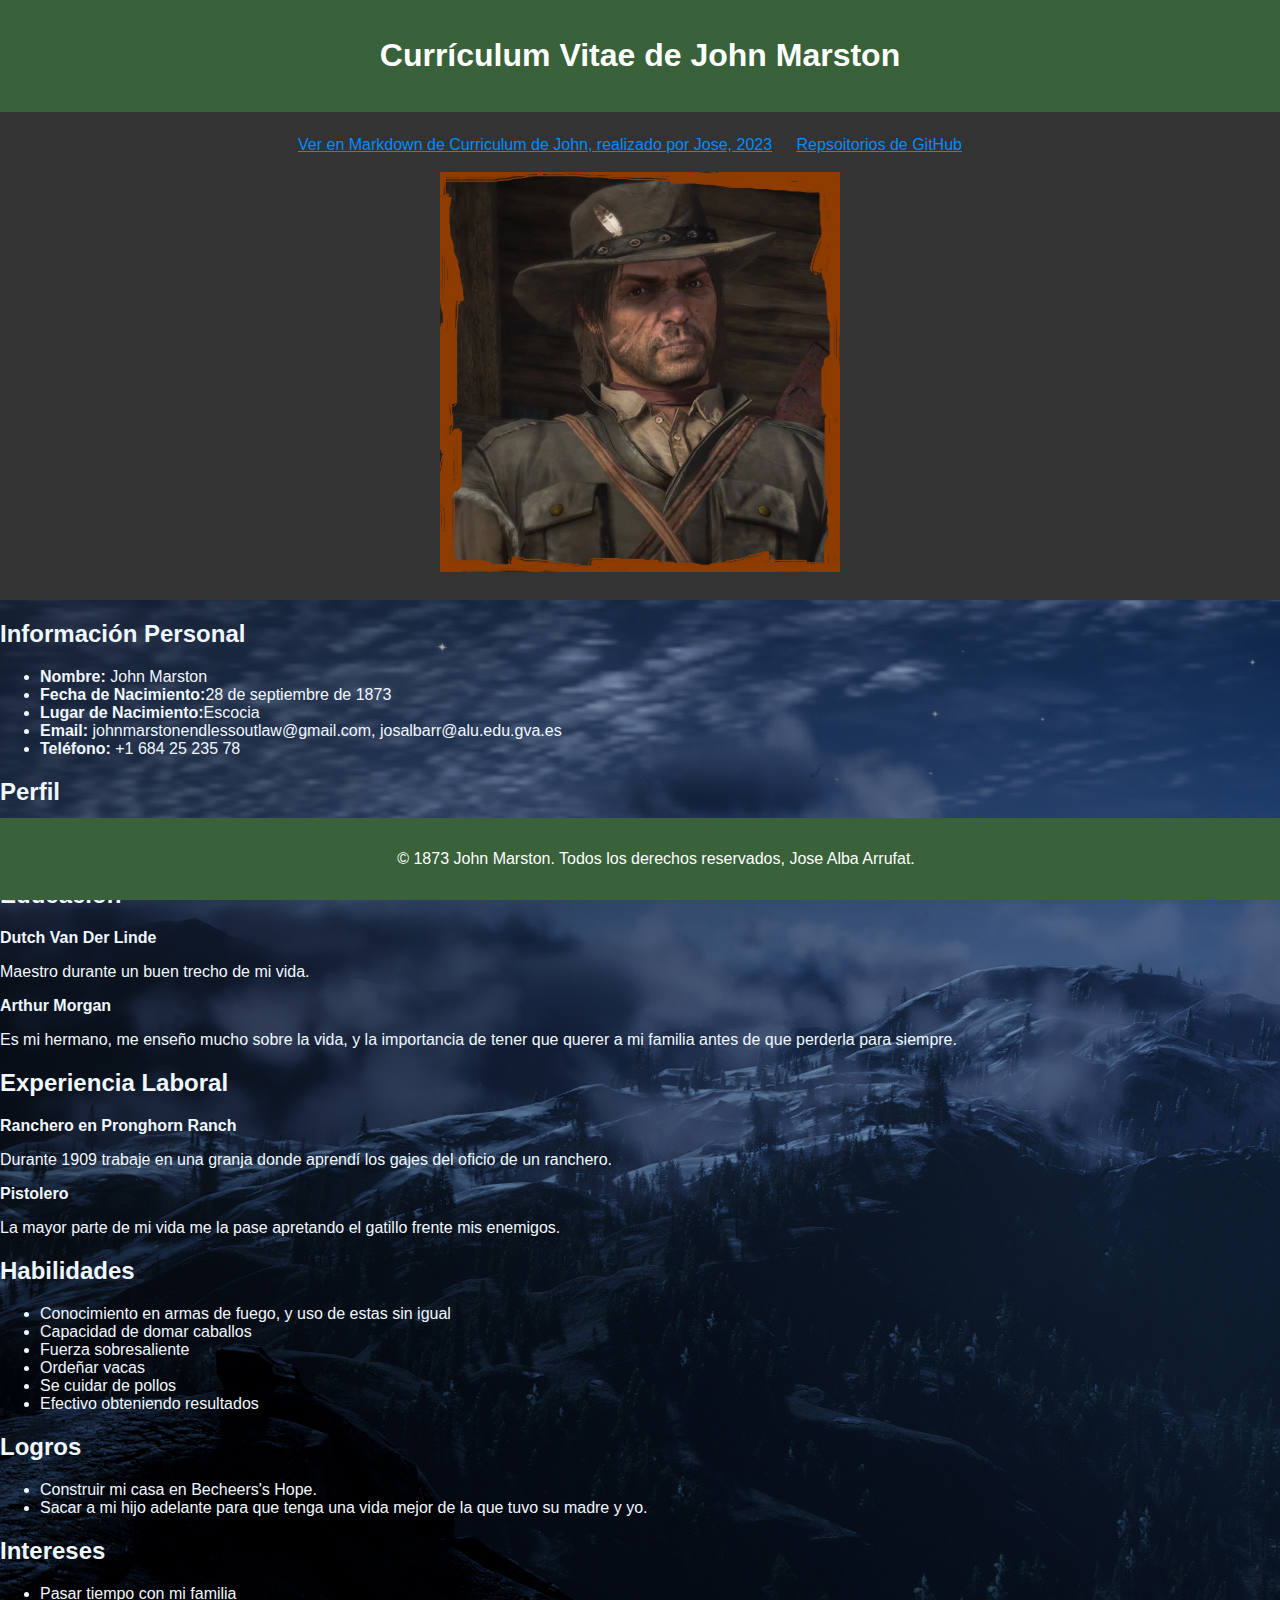
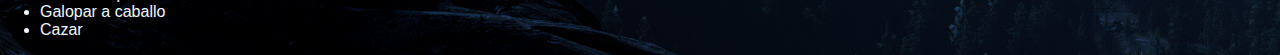
<file: Tarea10/index.html>
<!DOCTYPE html>
<html lang="es">

<!--AVISO, este es un curriculun temático de uno de mis personajes favoritos de RDR, John Marston, estaba sassy y me salió hacerlo :P-->
<head>
    <meta charset="UTF-8">
    <meta name="viewport" content="width=device-width, initial-scale=1.0">
    <title>Currículum Vitae de John Marston</title>
    <link rel="stylesheet" href="styles_jose.css">
</head>

<body>

    <header>
        <h1>Currículum Vitae de John Marston</h1>
    </header>

    <nav>
        <ul>
            <li><u><a href="cv_jose.md">Ver en Markdown de Curriculum de John,  realizado por Jose, 2023</a></u></li>
            <li><u><a href="https://github.com/ArthurMorganRoadThe1899/Entornos.git">Repsoitorios de GitHub</u></a></li>
            <br>
            <br>
            <img src="Imagenes/John.jpg" width="400"> 
        </ul>
    </nav>

    <main>
        <section id="informacion-personal">
            <h2>Información Personal</h2>
            <ul>
                <li><strong>Nombre:</strong> John Marston</li>
                <li><strong>Fecha de Nacimiento:</strong>28 de septiembre de 1873</li>
                <li><strong>Lugar de Nacimiento:</strong>Escocia</li>
                <li><strong>Email:</strong> johnmarstonendlessoutlaw@gmail.com, josalbarr@alu.edu.gva.es</li>
                <li><strong>Teléfono:</strong> +1 684 25 235 78</li>
            </ul>
        </section>

        <section id="perfil">
            <h2>Perfil</h2>
            <p>Soy uno de los últimos forajidos que quedo a finales del 1800, la era en la que los forajidos estaban extinguiendose lentamente. Actualmente vivo como ranchero en <u>Becheer's Hope</u> con mi querida esposa Abigail y mi hijo Jack</p>
        </section>

        <section id="educacion">
            <h2>Educación</h2>
            <p><strong>Dutch Van Der Linde</strong></p>
            <p>Maestro durante un buen trecho de mi vida.</p>
            <p><strong>Arthur Morgan</strong></p>
            <p>Es mi hermano, me enseño mucho sobre la vida, y la importancia de tener que querer a mi familia antes de que perderla para siempre.</p>
        </section>

        <section id="experiencia-laboral">
            <h2>Experiencia Laboral</h2>
            <p><strong>Ranchero en Pronghorn Ranch</strong></p>
            <p>Durante 1909 trabaje en una granja donde aprendí los gajes del oficio de un ranchero.</p>
            <p><strong>Pistolero</strong></p>
            <p>La mayor parte de mi vida me la pase apretando el gatillo frente mis enemigos.</p>
        </section>

        <section id="habilidades">
            <h2>Habilidades</h2>
            <ul>
                <li>Conocimiento en armas de fuego, y uso de estas sin igual</li>
                <li>Capacidad de domar caballos</li>
                <li>Fuerza sobresaliente</li>
                <li>Ordeñar vacas</li>
                <li>Se cuidar de pollos</li>
                <li>Efectivo obteniendo resultados</li>
            </ul>
        </section>

        <section id="logros">
            <h2>Logros</h2>
            <ul>
                <li>Construir mi casa en Becheers's Hope.</li>
                <li>Sacar a mi hijo adelante para que tenga una vida mejor de la que tuvo su madre y yo.</li>
            </ul>
        </section>

        <section id="intereses">
            <h2>Intereses</h2>
            <ul>
                <li>Pasar tiempo con mi familia</li>
                <li>Galopar a caballo</li>
                <li>Cazar</li>
            </ul>
        </section>

    </main>

    <footer>
        <p>&copy; 1873 John Marston. Todos los derechos reservados, Jose Alba Arrufat.</p>
    </footer>

</body>

</html>
</file>
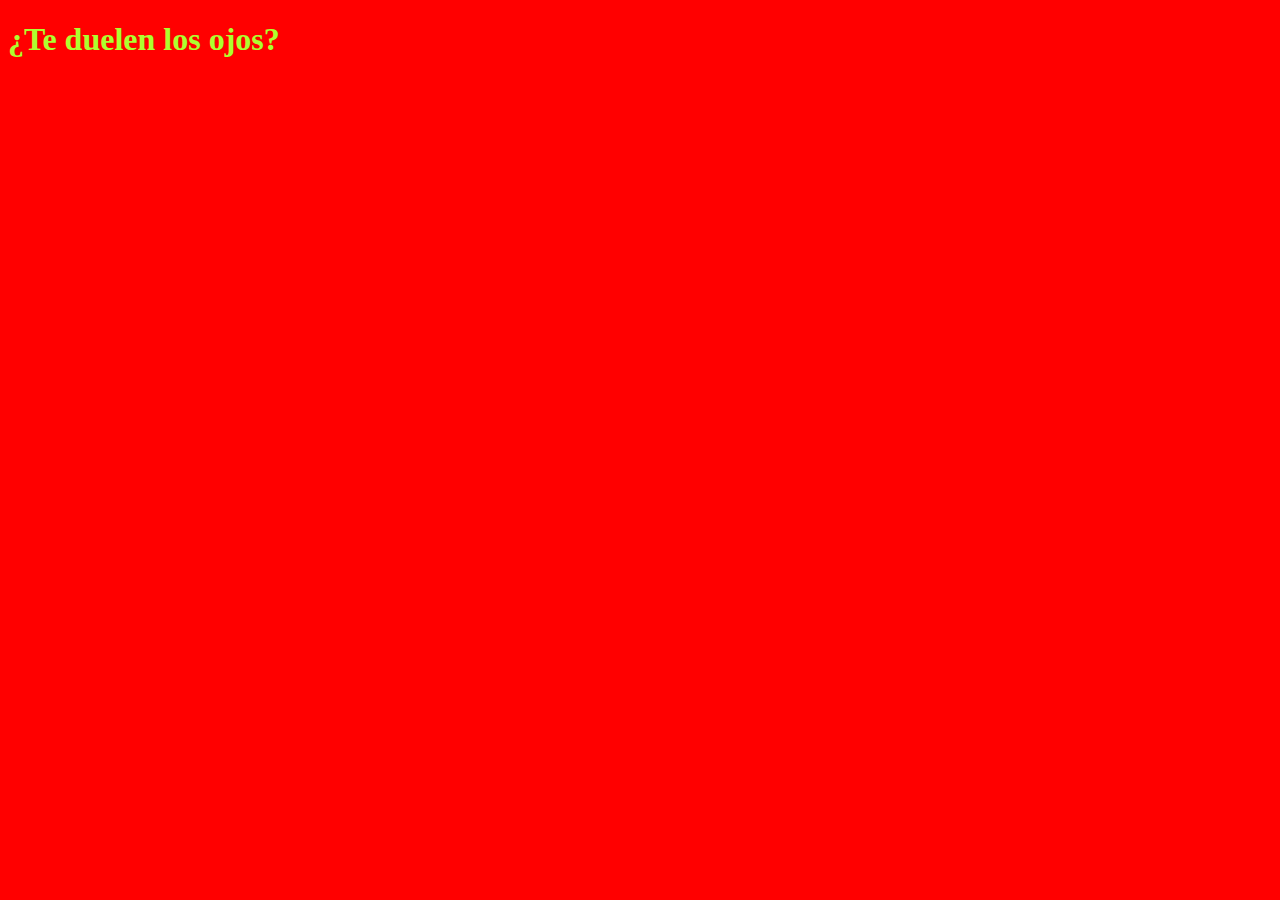
<file: Tarea11/index.html>
<!DOCTYPE html>
<html lang="en">
<head>
    <meta charset="UTF-8">
    <meta name="viewport" content="width=device-width, initial-scale=1.0">
    <title>dolor visual</title>
    <link rel="stylesheet" href="dolor.css">
</head>
<body>
    <h1>¿Te duelen los ojos?</h1>
    
</body>
</html>
</file>
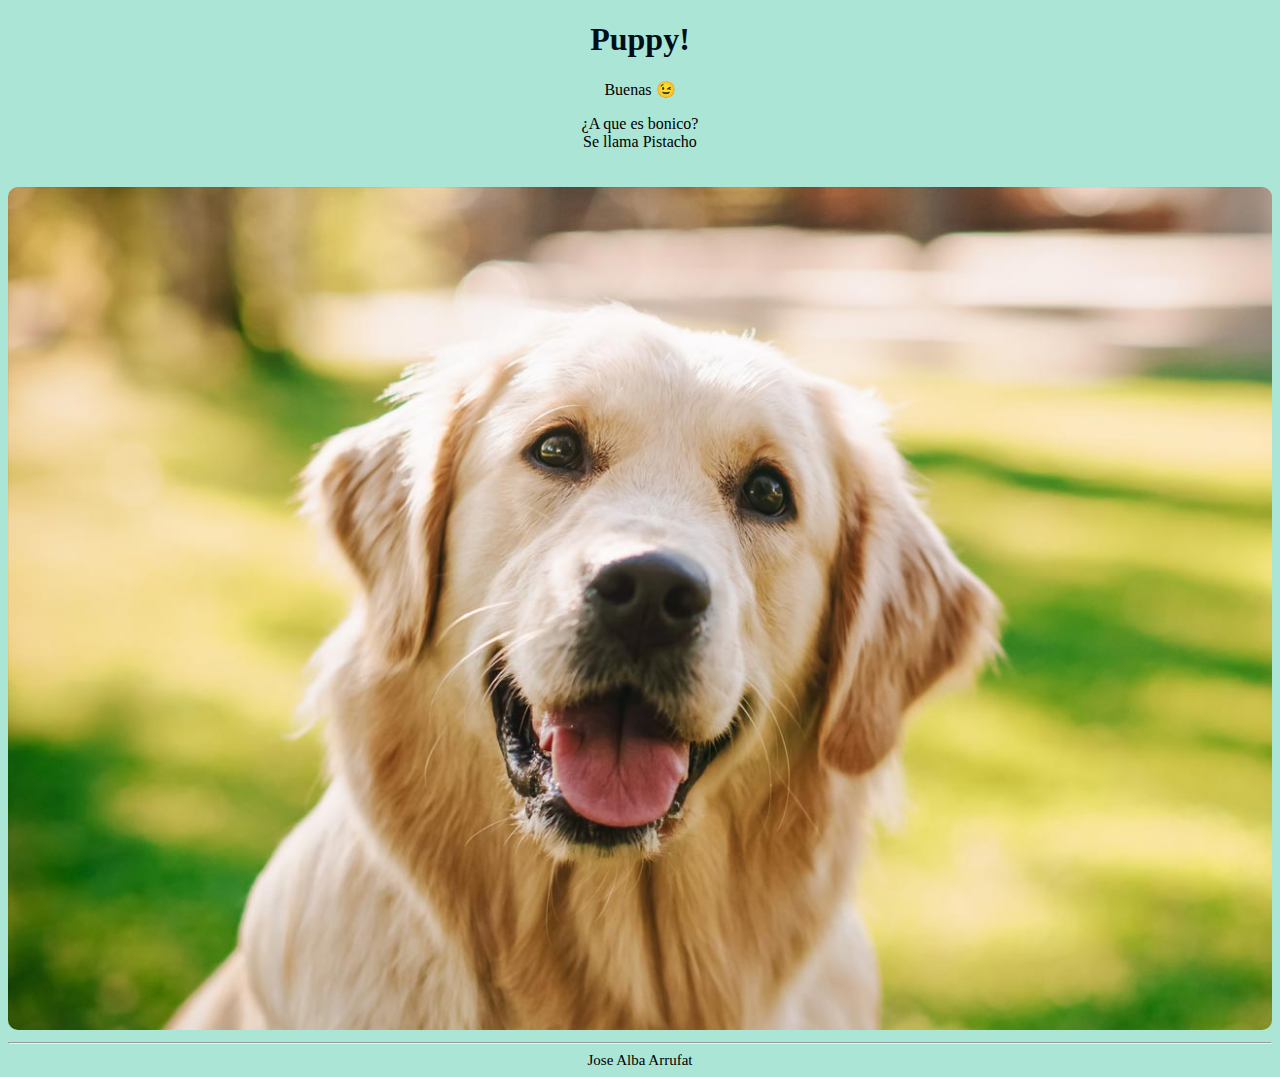
<file: docker/tarea4_Lab3/index.html>
<!DOCTYPE html>
<html lang="en">
<head>
    <meta charset="UTF-8">
    <meta name="viewport" content="width=device-width, initial-scale=1.0">
    <title>Puppy 4K ^^</title>
    <style>
        body {
            text-align: center;
            font-family: "Times New Roman", sans-serif;
            background-color: #abe5d5;

        }
        h1 {
            color: #000e1c;
        }
        img {
            max-width: 100%;
            height: auto;
            border-radius: 10px;
            margin-top: 20px;
        }
        .small {
            font-size: 15px;
        }
    </style>
</head>
<body>
    <h1>Puppy!</h1>
    <p>Buenas 😉</p>
    <P>¿A que es bonico?<br>Se llama Pistacho</P>
    <img src="perrito.jpg" alt="Pistacho">

<hr>
<footer class="small">Jose Alba Arrufat</footer>
</body>
</html>
</file>
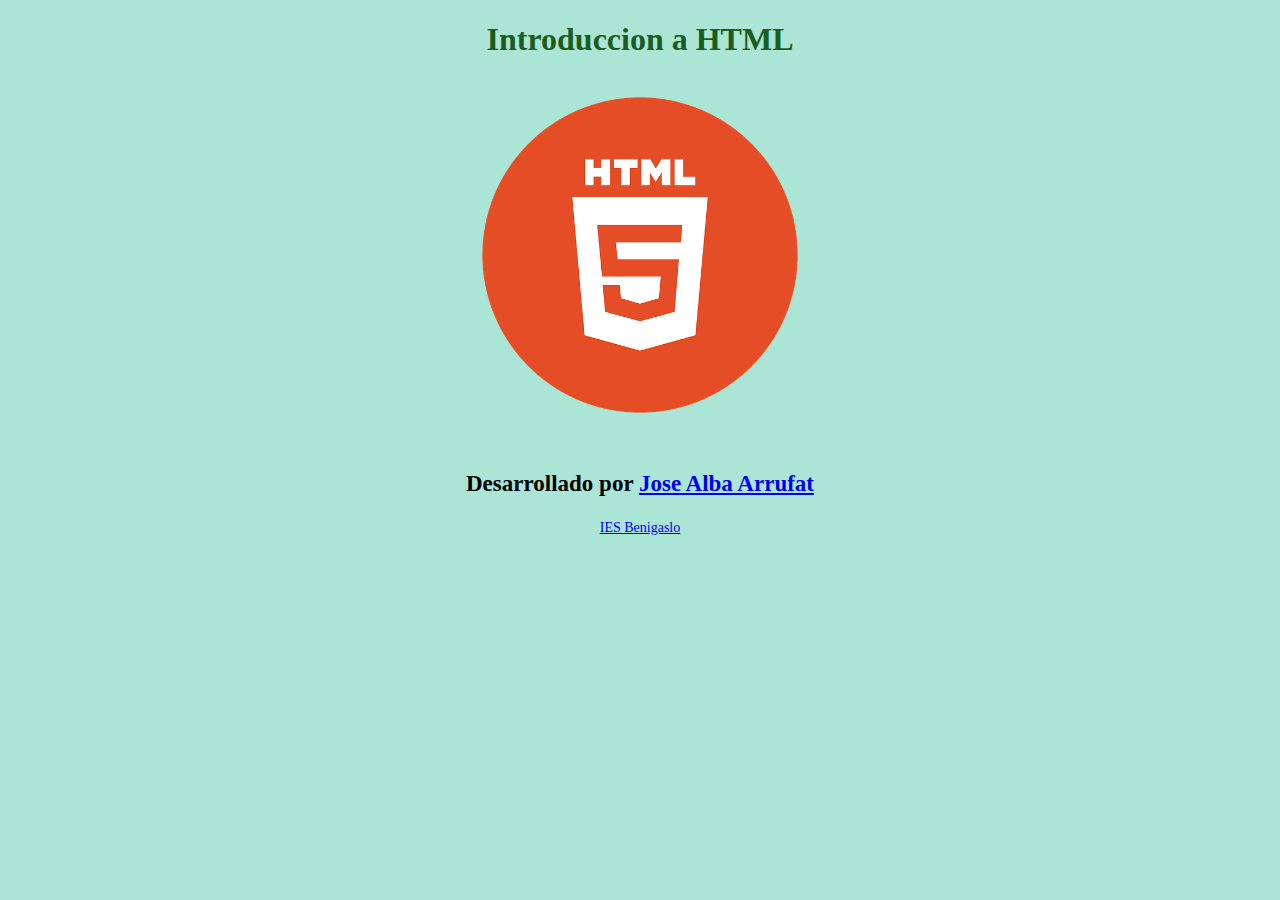
<file: docker/tarea5_Lab4/html_content/index.html>
<!doctype html>
<html lang="en">
<head>
    <meta charset="UTF-8">
    <meta name="viewport"
          content="width=device-width, user-scalable=no, initial-scale=1.0, maximum-scale=1.0, minimum-scale=1.0">
    <meta http-equiv="X-UA-Compatible" content="ie=edge">
    <link rel="icon" href="../../icons/iconKIyogre.png"> <!--Línea local-->
    <link rel="stylesheet" href="index.css">
    <title>Index</title>
</head>
<body>
    <h1 class="titulo">Introduccion a HTML</h1>
    <a href="../tareas/tareas.html"> <img class="centerImage" src="images/html.png" width="350" alt="Logo HTML"> </a>
<br>
    <p class="remarcado">Desarrollado por <a href="https://github.com/ArthurMorganRoadThe1899">Jose Alba Arrufat</a> </p>

    <footer class="pie"> <a href="https://portal.edu.gva.es/iesbenigaslo/">IES Benigaslo</a> </footer>
</body>
</html>
</file>
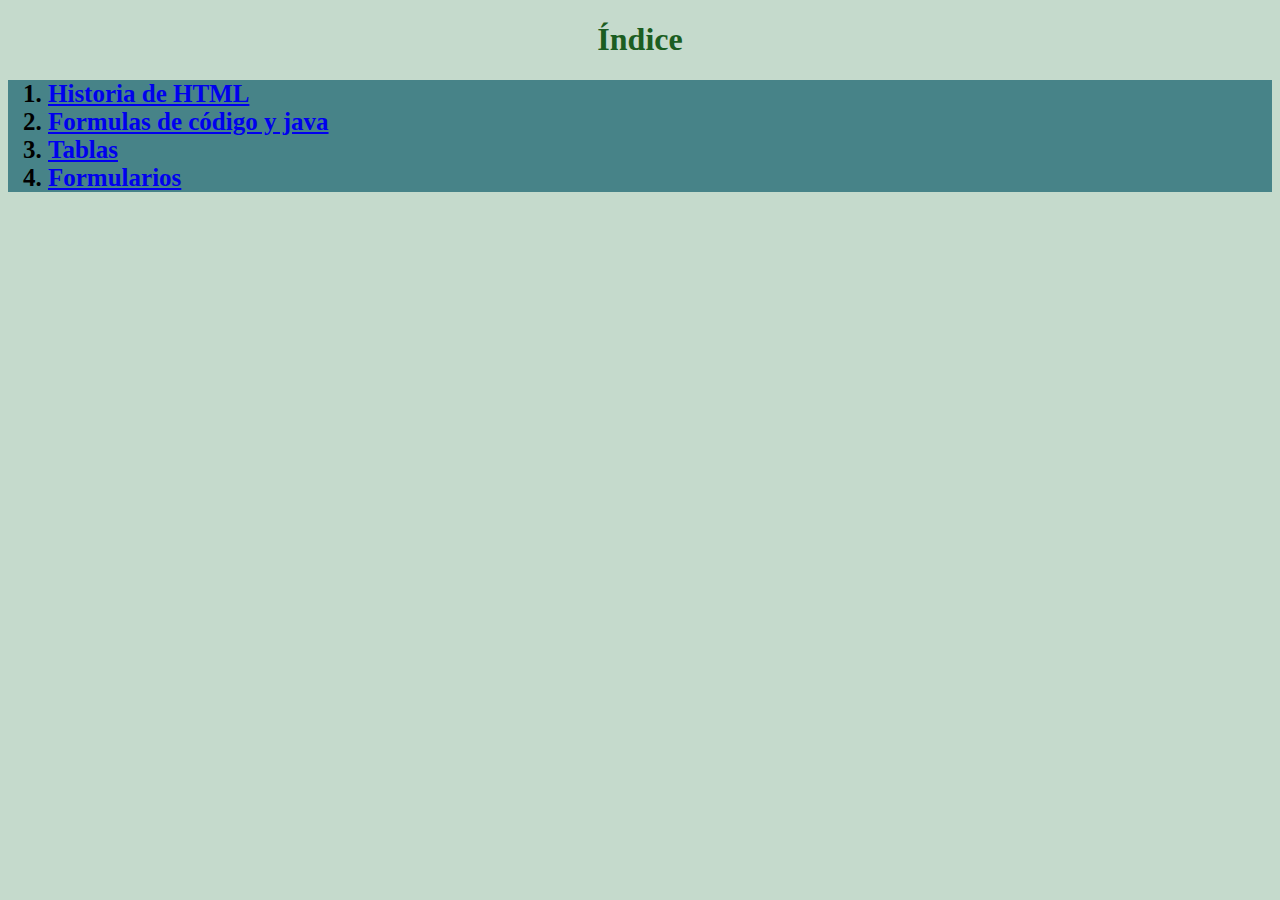
<file: docker/tarea5_Lab4/html_content/tareas/tareas.html>
<!doctype html>
<html lang="en">
<head>
    <meta charset="UTF-8">
    <meta name="viewport"
          content="width=device-width, user-scalable=no, initial-scale=1.0, maximum-scale=1.0, minimum-scale=1.0">
    <meta http-equiv="X-UA-Compatible" content="ie=edge">
    <link rel="icon" href="../../icons/iconKIyogre.png"> <!--Línea local-->
    <link rel="stylesheet" href="tareas.css">
    <title>Tareas</title>
</head>
<body>
    <h1 class="titulo">Índice</h1>

        <div class="indice">
            <ol>
                <li class="parrafoindex"><a href="content/historyhtml/historiahtml.html">Historia de HTML</a></li>
                <li class="parrafoindex"><a href="content/code_java/codigojava.html">Formulas de código y java</a></li>
                <li class="parrafoindex"><a href="content/tabla/tabla.html">Tablas</a></li>
                <li class="parrafoindex"><a href="content/formulario/formulario.html">Formularios</a></li>
            </ol>
        </div>
</body>
</html>
</file>
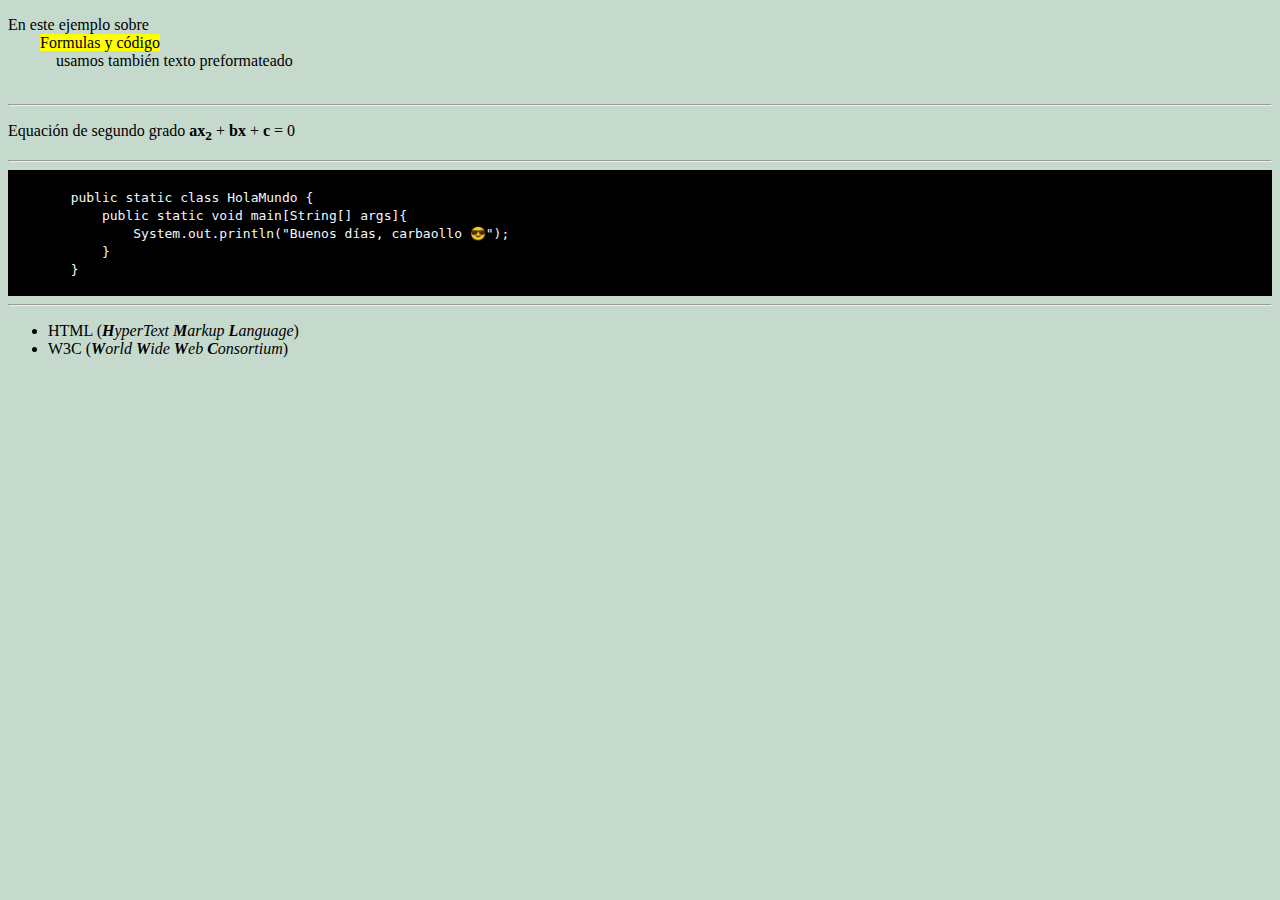
<file: docker/tarea5_Lab4/html_content/tareas/content/code_java/codigojava.html>
<!doctype html>
<html lang="en">
<head>
    <meta charset="UTF-8">
    <meta name="viewport"
          content="width=device-width, user-scalable=no, initial-scale=1.0, maximum-scale=1.0, minimum-scale=1.0">
    <meta http-equiv="X-UA-Compatible" content="ie=edge">
    <title>Document</title>
    <link rel="icon" href="../../../../icons/iconKIyogre.png"> <!--Línea local-->
    <link rel="stylesheet" href="codigojava.css">
</head>
<body>
    <p class="space">En este ejemplo sobre
        <mark>Formulas y código</mark>
            usamos también texto preformateado
    </p>
<hr>
    <p>Equación de segundo grado <b>ax<sub>2</sub></b> + <b>bx</b> + <b>c</b> = 0</p>
<hr>
  <div class="code">
    <code>
        public static class HolaMundo {
            public static void main[String[] args]{
                System.out.println("Buenos días, carbaollo 😎");
            }
        }
    </code>
  </div>
<hr>
    <ul>
        <li>HTML (<i><b>H</b>yperText <b>M</b>arkup <b>L</b>anguage</i>)</li>
        <li>W3C (<i><b>W</b>orld <b>W</b>ide <b>W</b>eb <b>C</b>onsortium</i>)</li>
    </ul>

</body>
</html>
</file>
<file: Tarea10/styles_jose.css>
/* styles.css */

body {
    background-image:url(Imagenes/rdrww.jpg);
    color: aliceblue;
    font-family: Arial, sans-serif;
    margin: 0;
    padding: 0;
}

header {
    background-color: #39613a;
    color: white;
    text-align: center;
    padding: 1rem;
}

nav {
    background-color: #333;
    color: rgb(0, 140, 255);
    padding: 0.5rem;
}

nav ul {
    list-style: none;
    padding: 0;
    text-align: center;
}

nav ul li {
    display: inline;
    margin-right: 20px;
}

nav ul li a {
    color: rgb(0, 140, 255);
    text-decoration: none;
}

#contenido {
    padding: 20px;
}

footer {
    background-color: #39613a;
    color: white;
    text-align: center;
    padding: 1rem;
    position: fixed;
    bottom: 0;
    width: 100%;
}
</file>
<file: Tarea11/dolor.css>
body {
    background-color: red;
    color: greenyellow;
}
</file>
<file: docker/tarea5_Lab4/html_content/index.css>
body{
    text-align: center;
    background-color: #abe5d5;
}

.titulo {
    color: #1b5d21;
}

.centerImage{
    display: block;
    margin-left: auto;
    margin-right: auto;
}

.remarcado {
    font-size: 23px;
    font-weight: bold;
}

.pie {
    font-size: 14px;
}
</file>
<file: docker/tarea5_Lab4/html_content/tareas/tareas.css>
.titulo{
    color: #1b5d21;
    text-align: center;
}

body{
    background-color: #c5dacc;
}

.indice{
    background-color: #478388;
}

.parrafoindex{
    font-size: 25px;
    font-weight: bold;
}
</file>
<file: docker/tarea5_Lab4/html_content/tareas/content/code_java/codigojava.css>
body {
    background-color: #c5dacc;
}

code{
    white-space: pre-wrap;
}

.code{
    background-color: #000000;
    color: aliceblue;
}

.space {
    white-space: pre-wrap;
}

.gordo {

}
</file>
